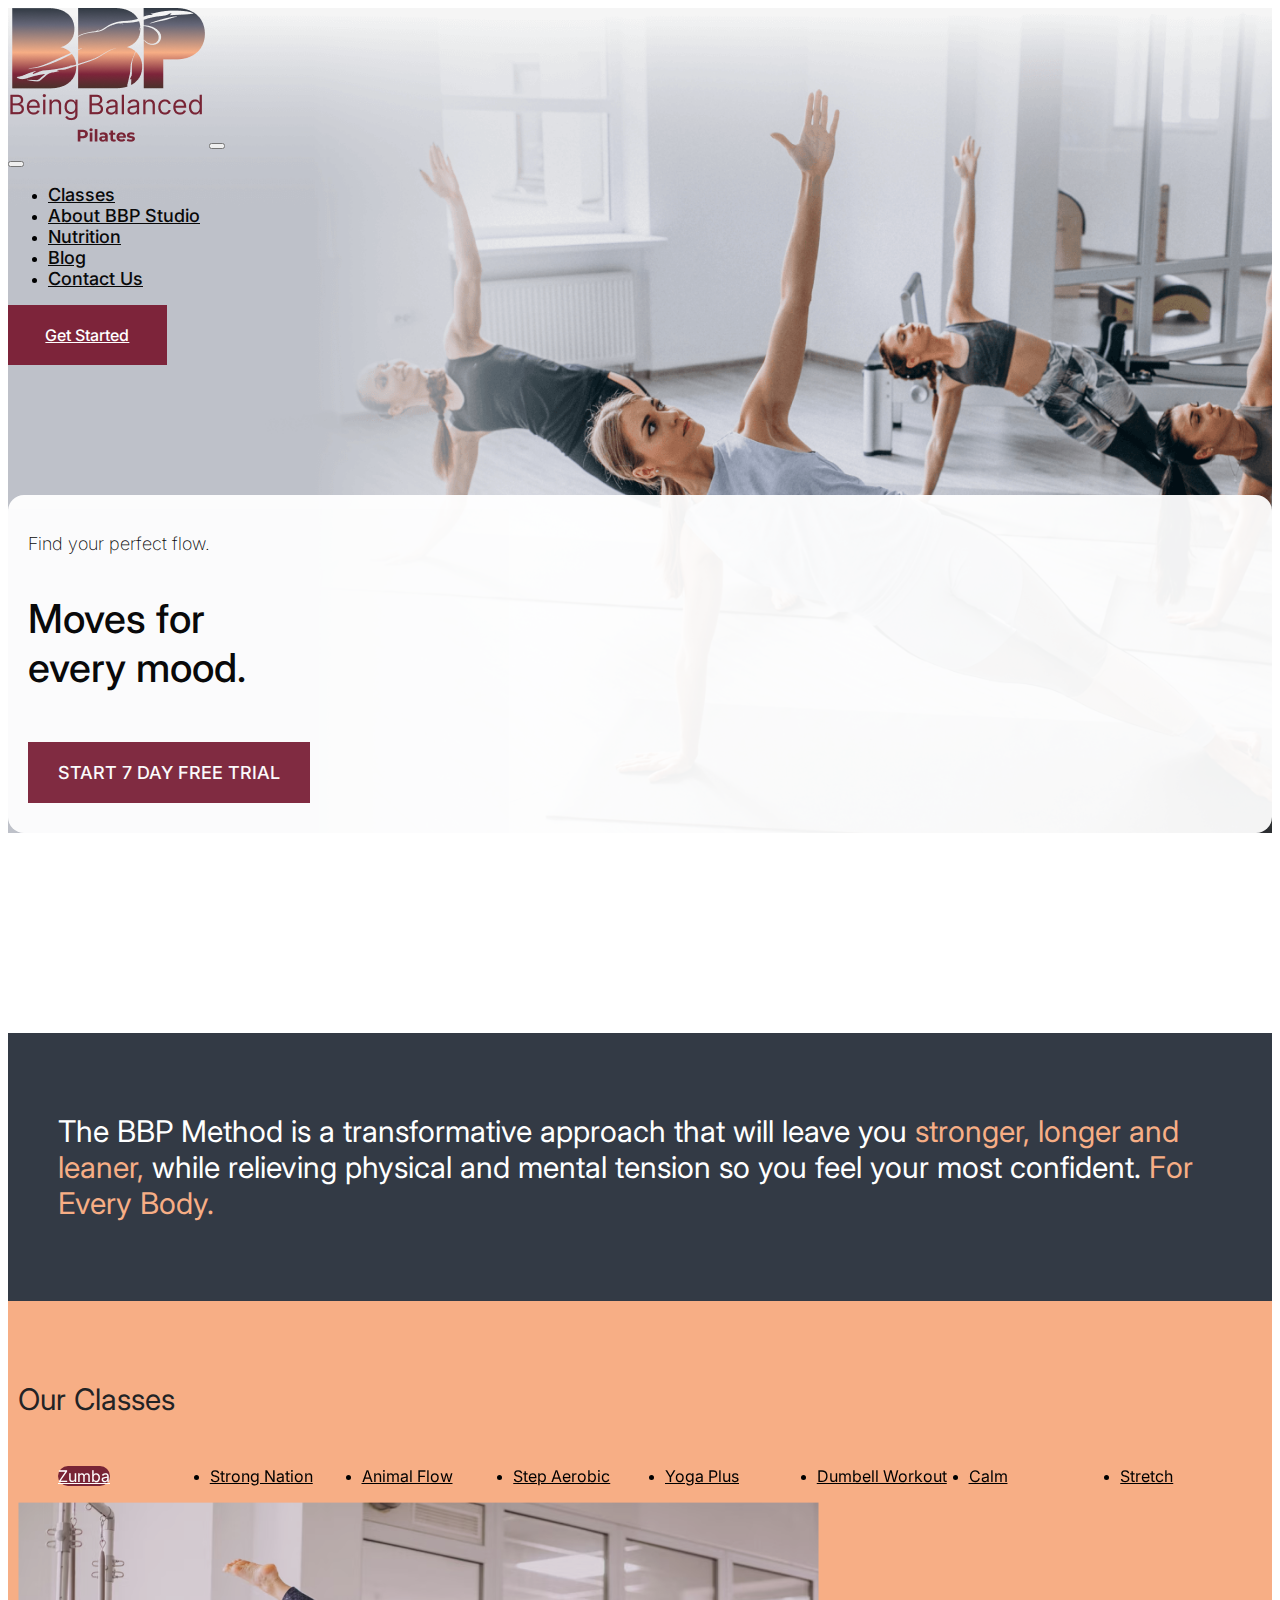
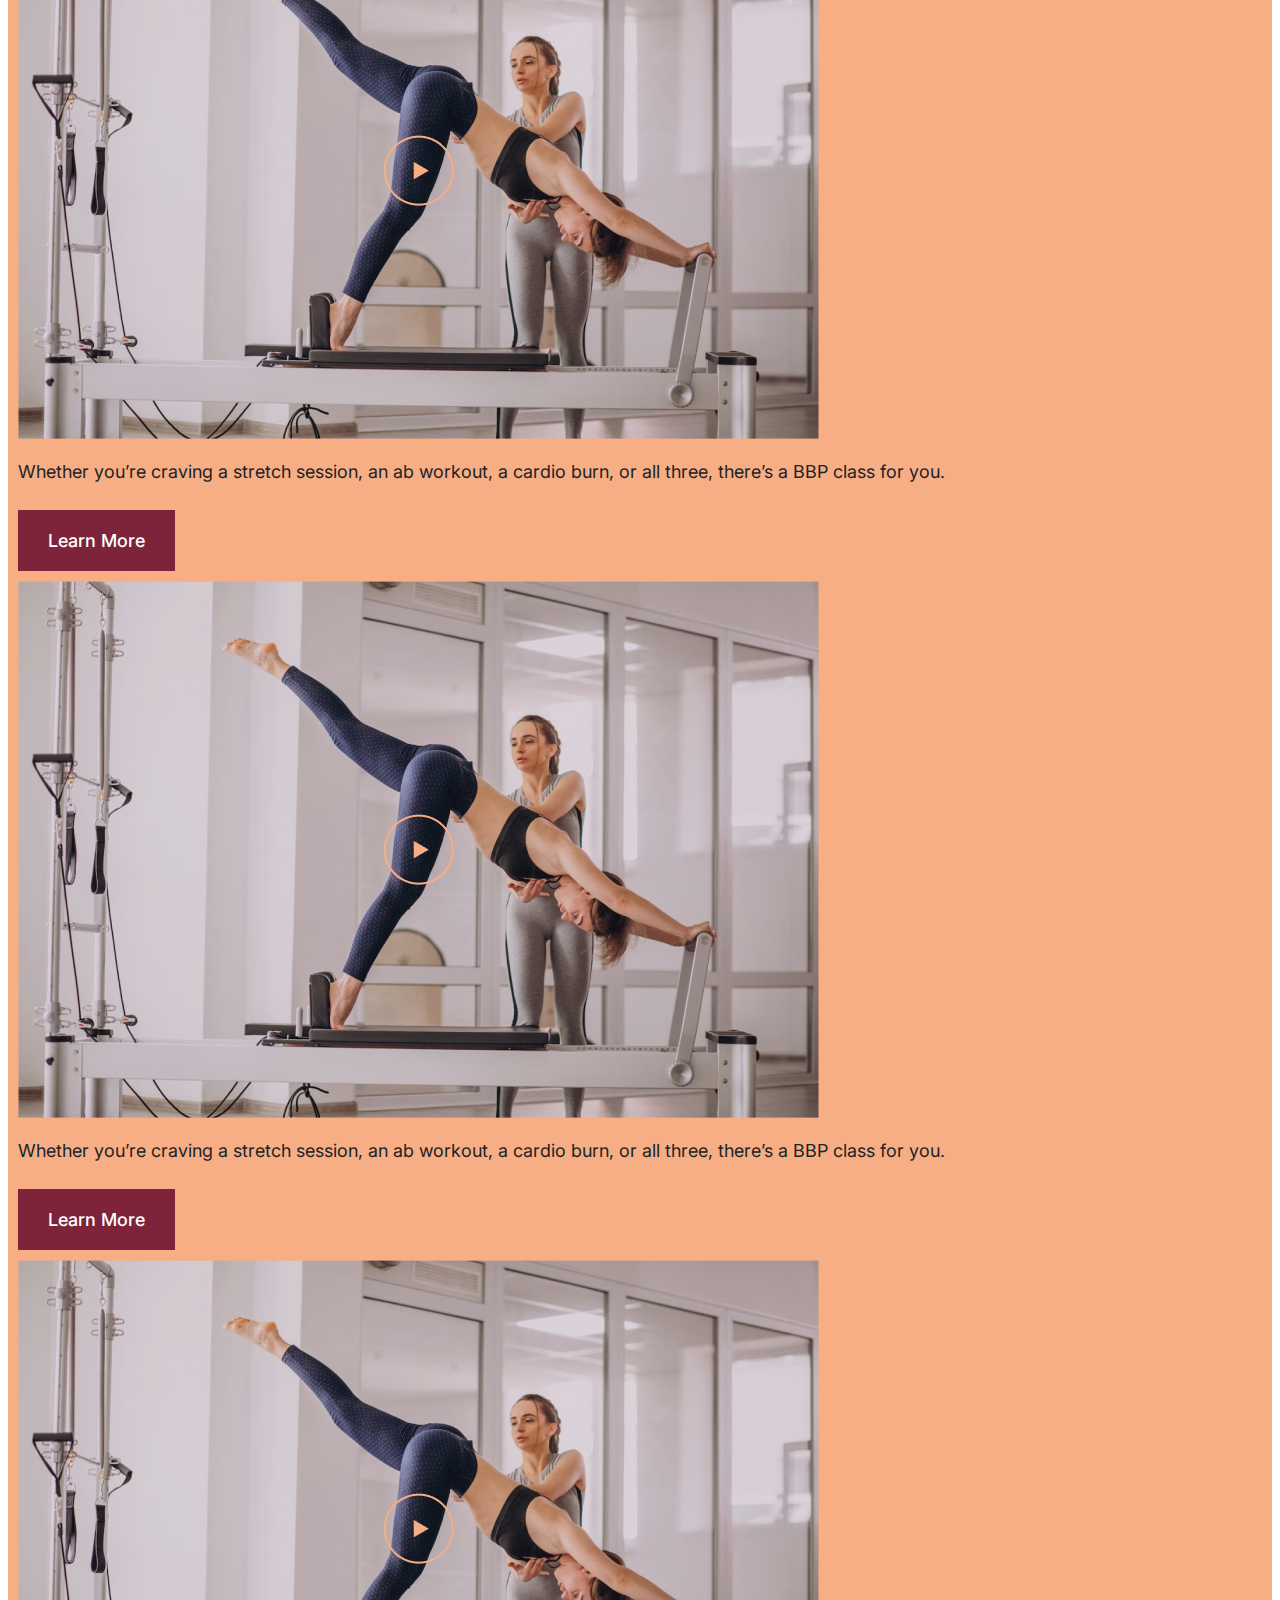
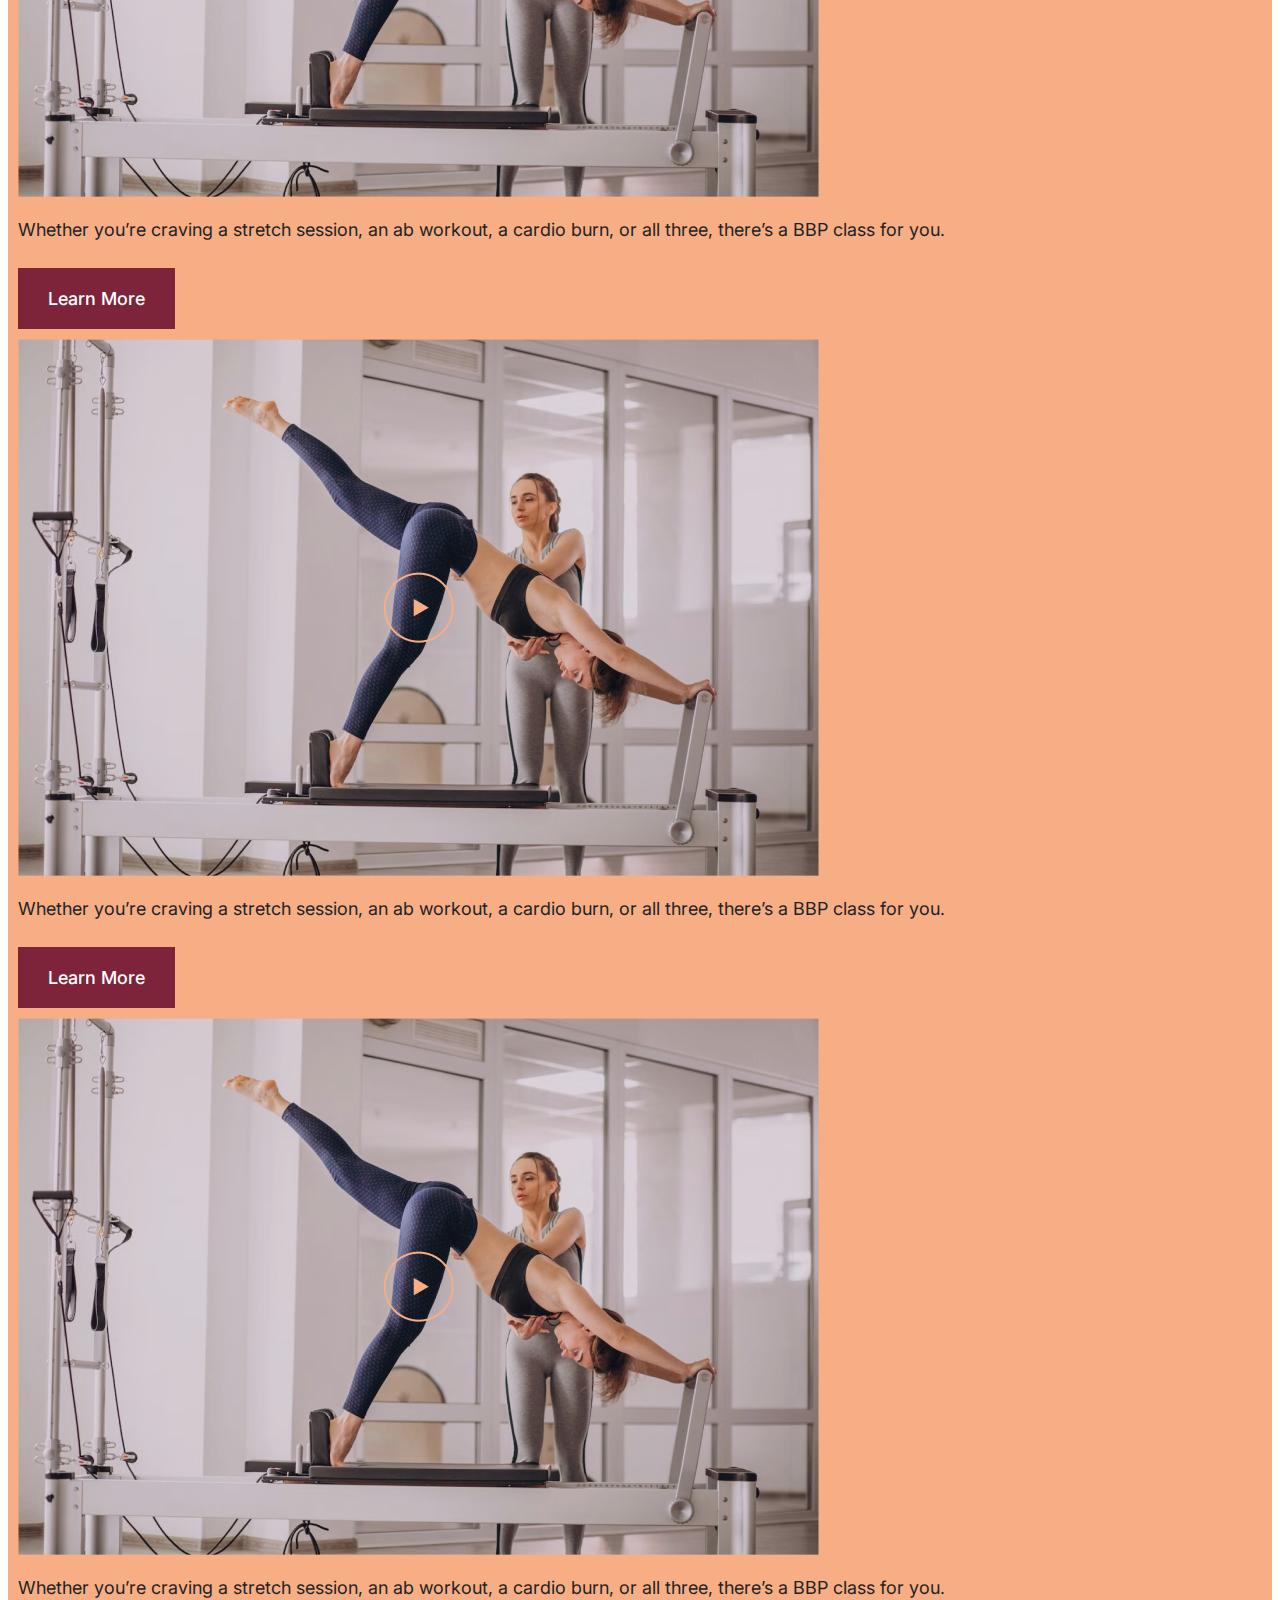
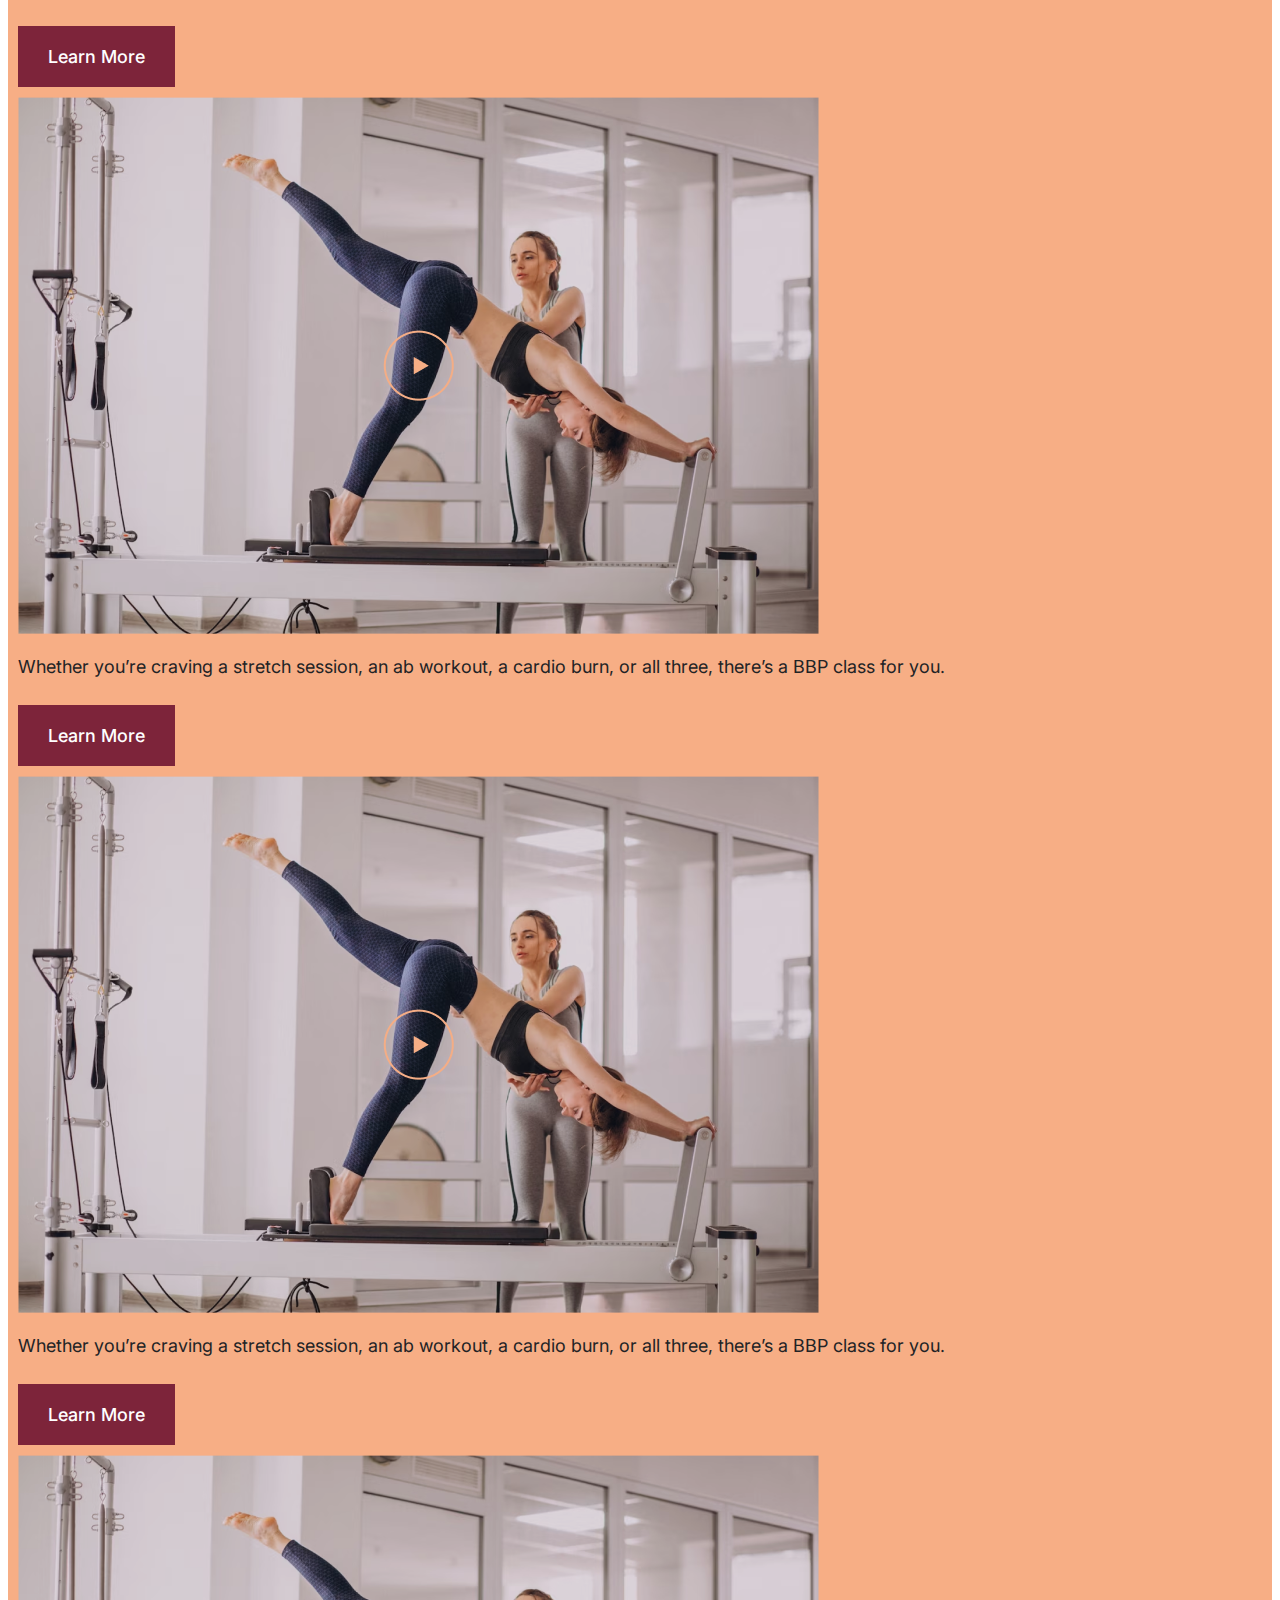
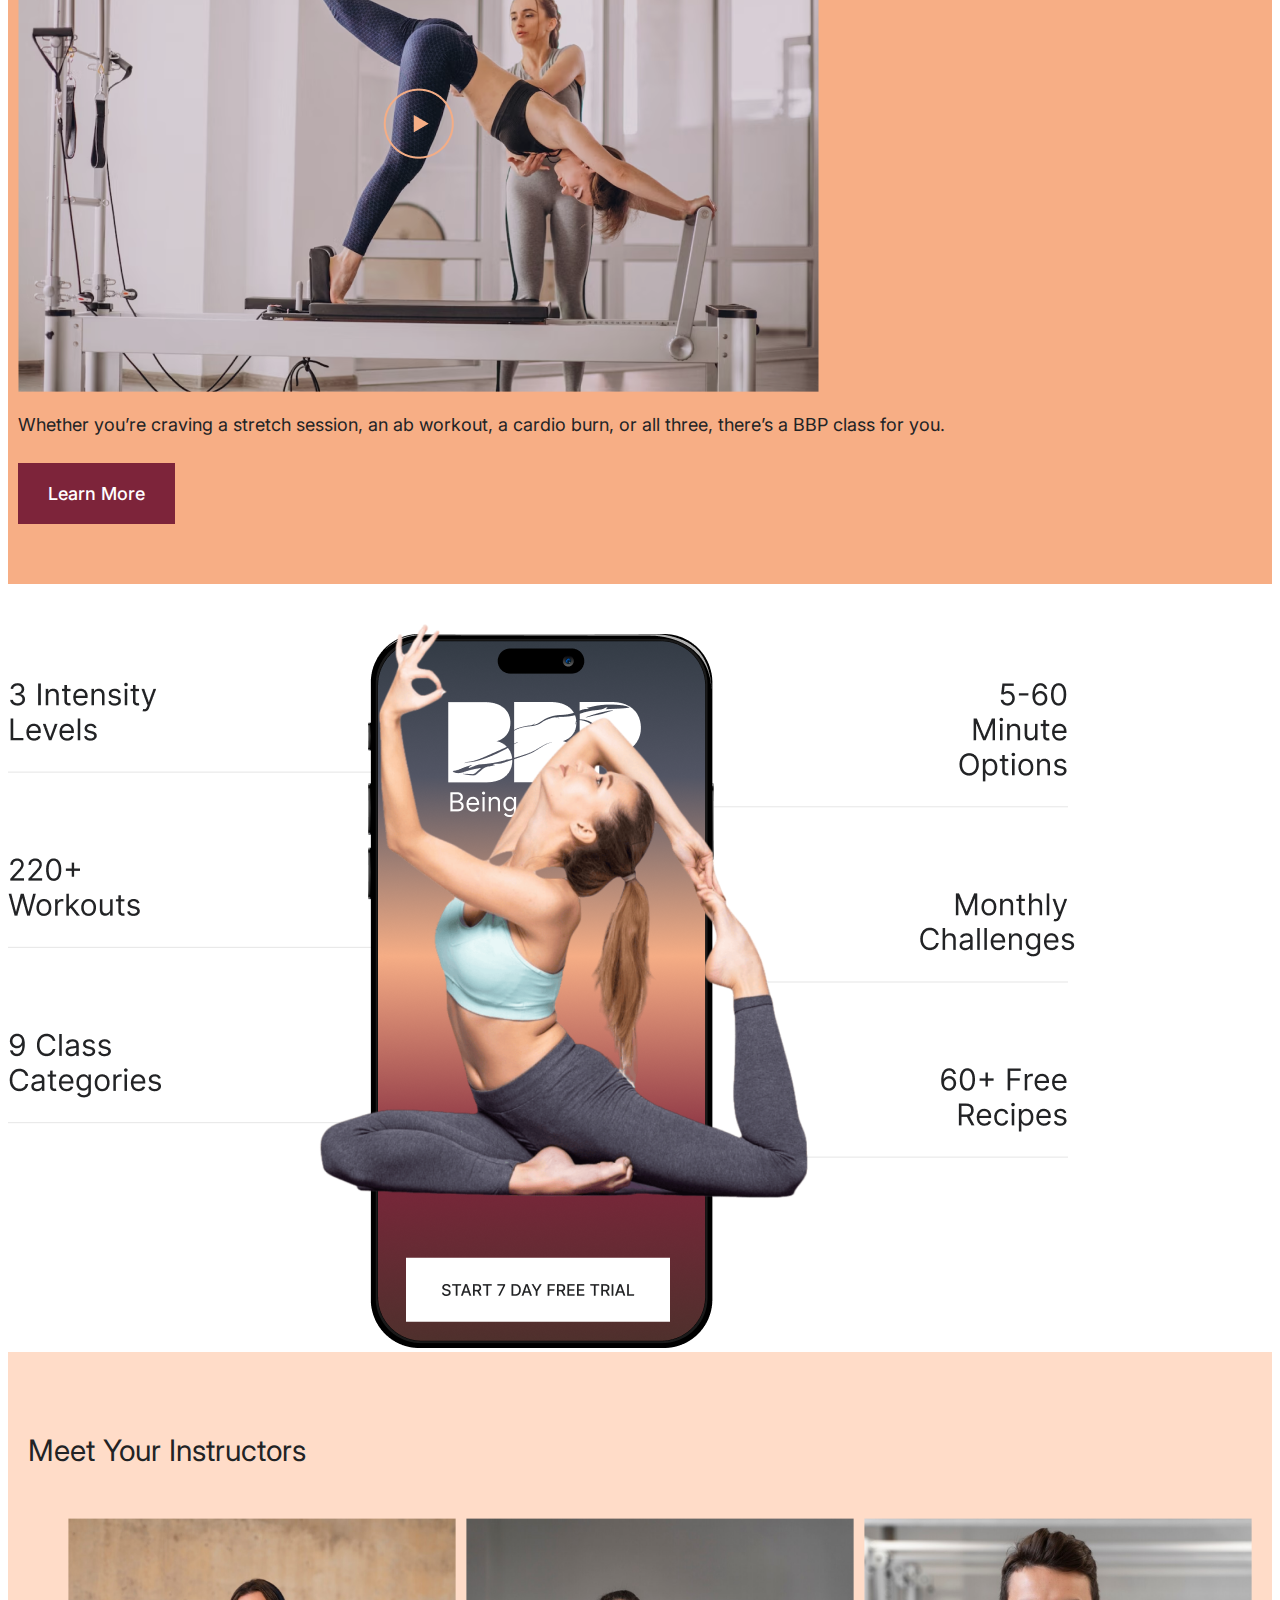
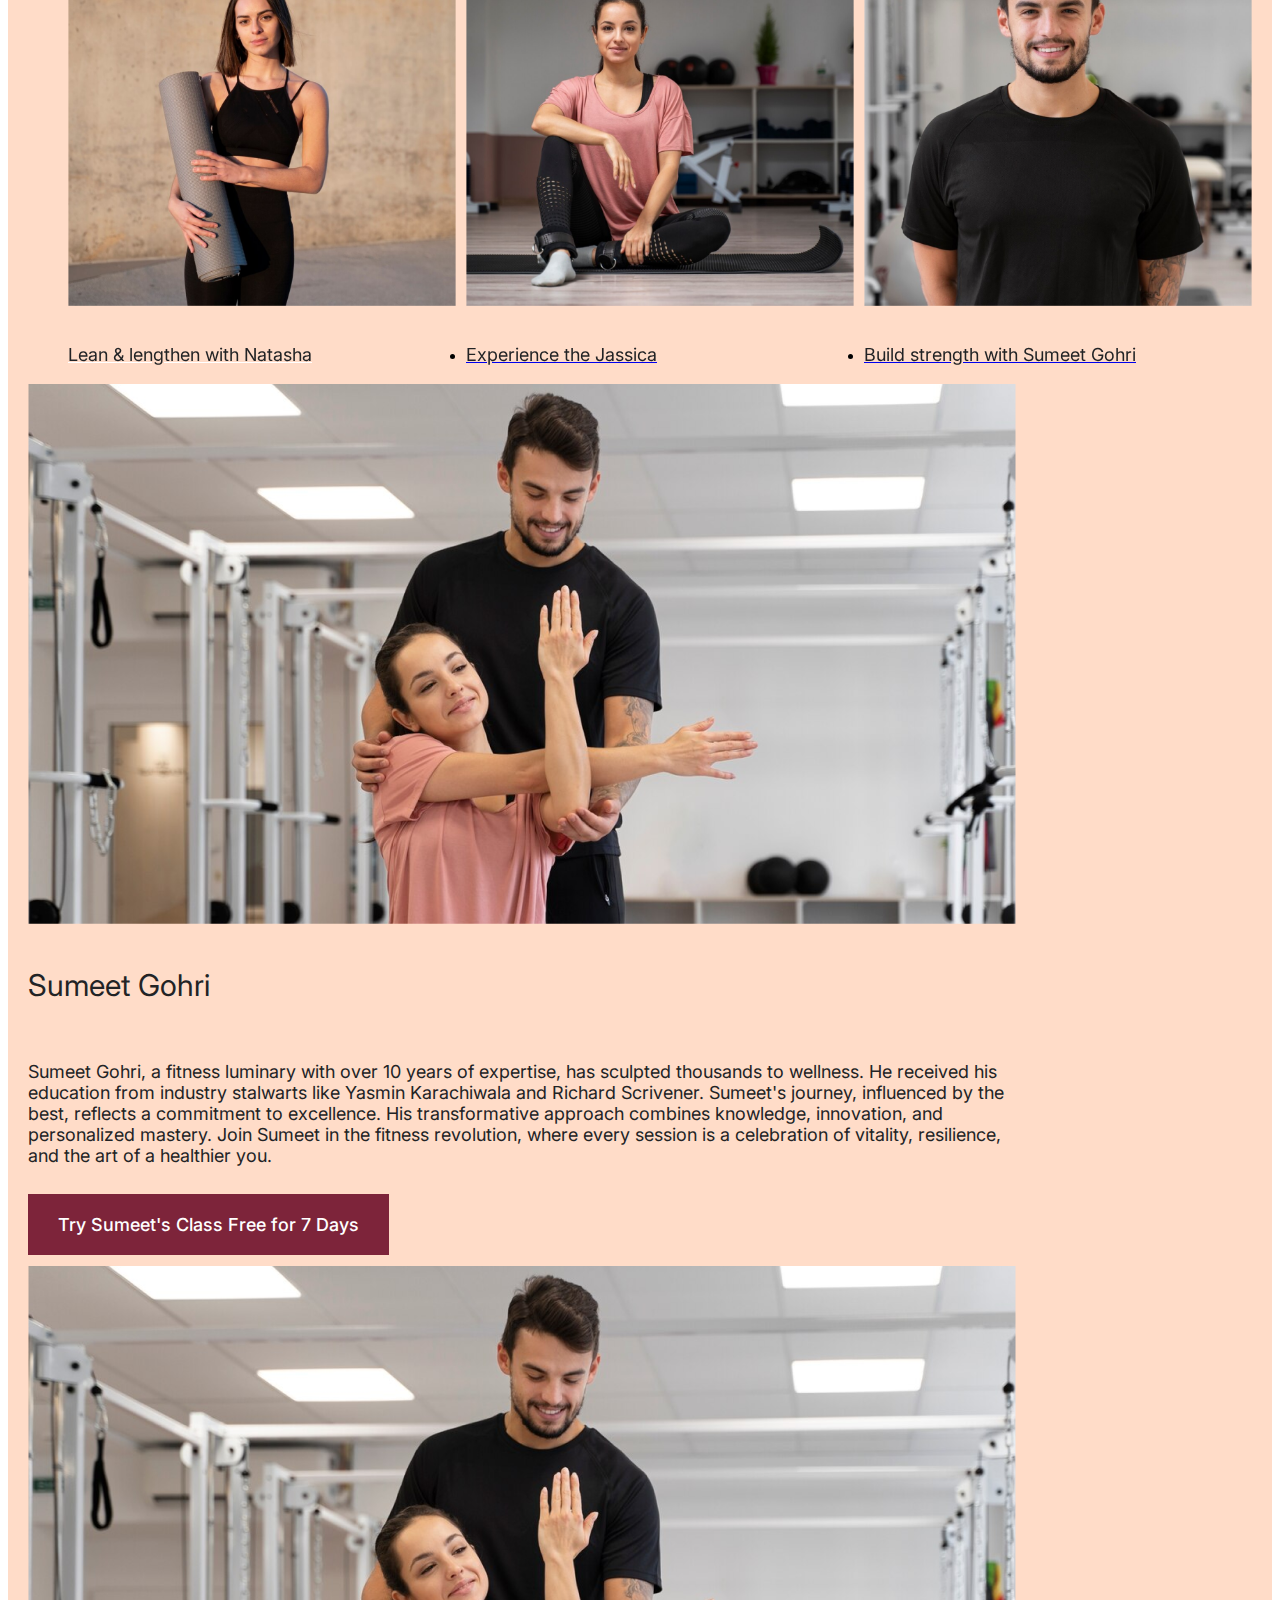
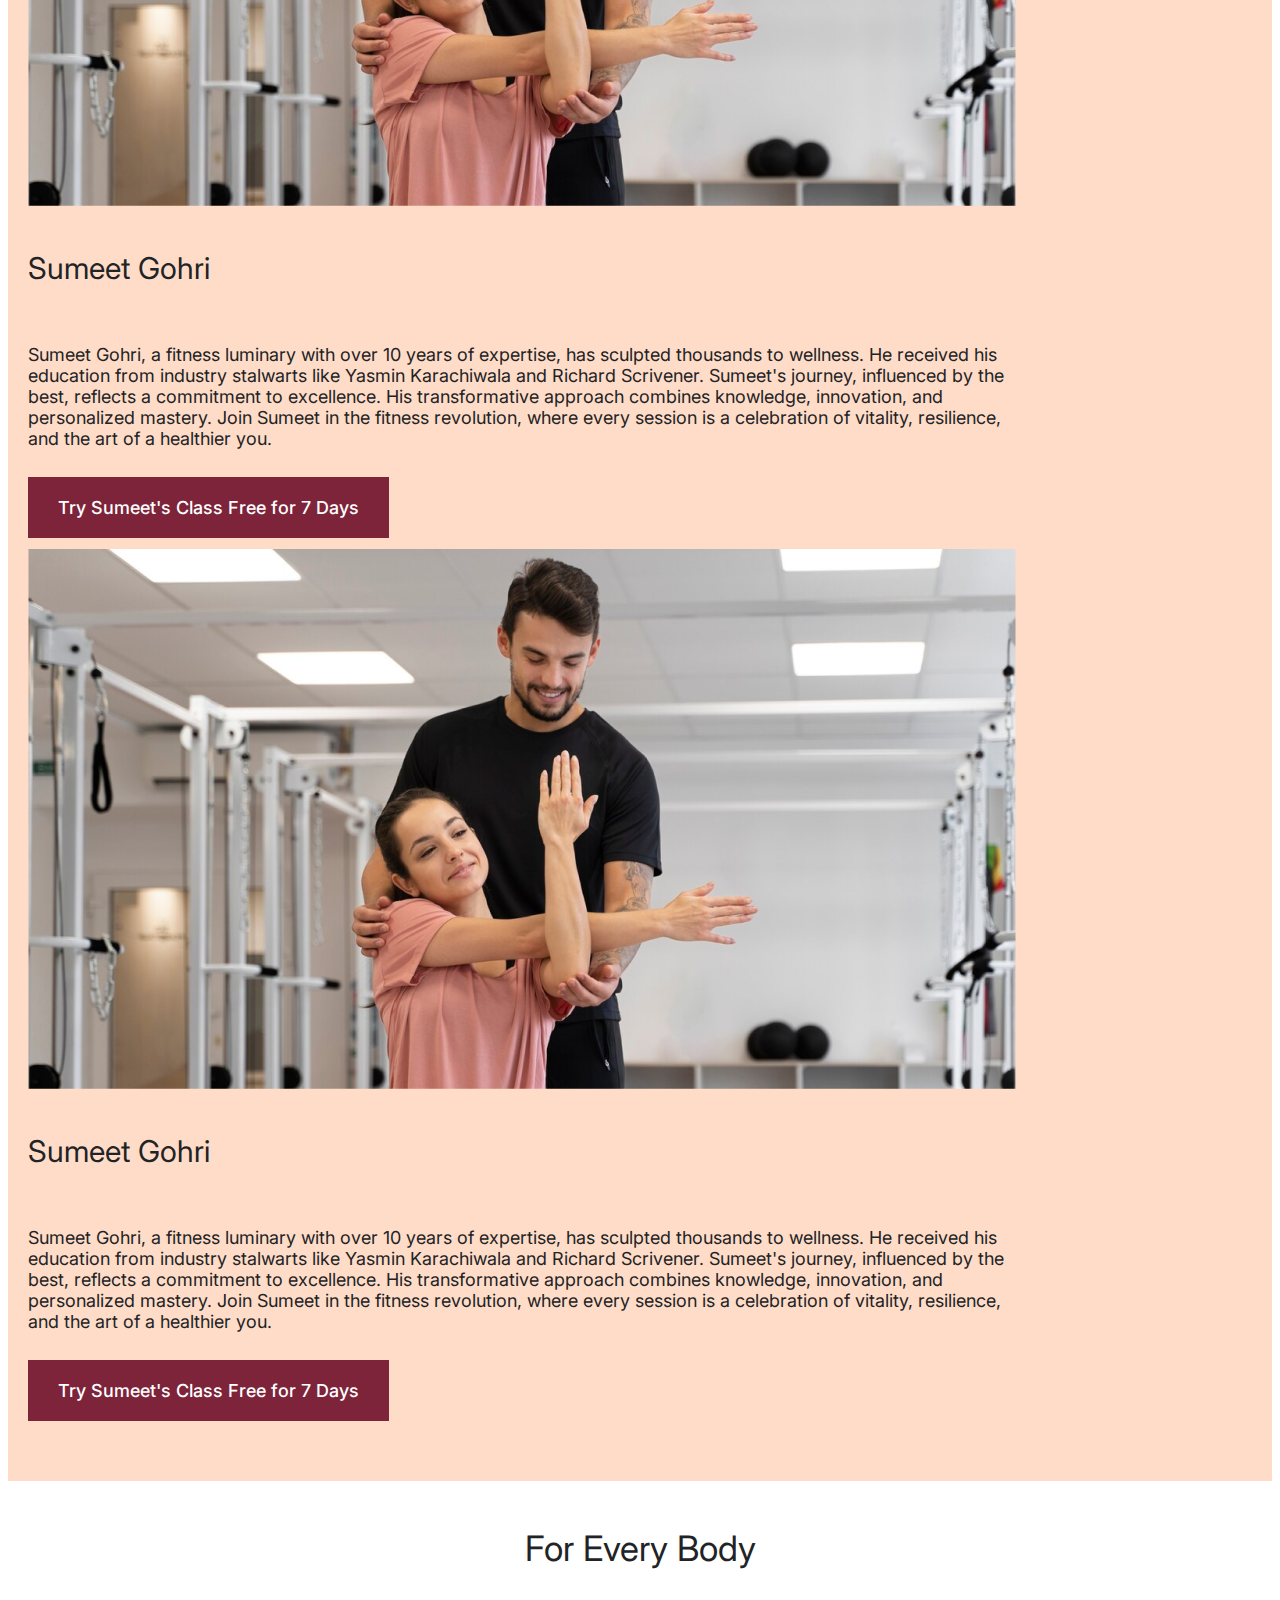
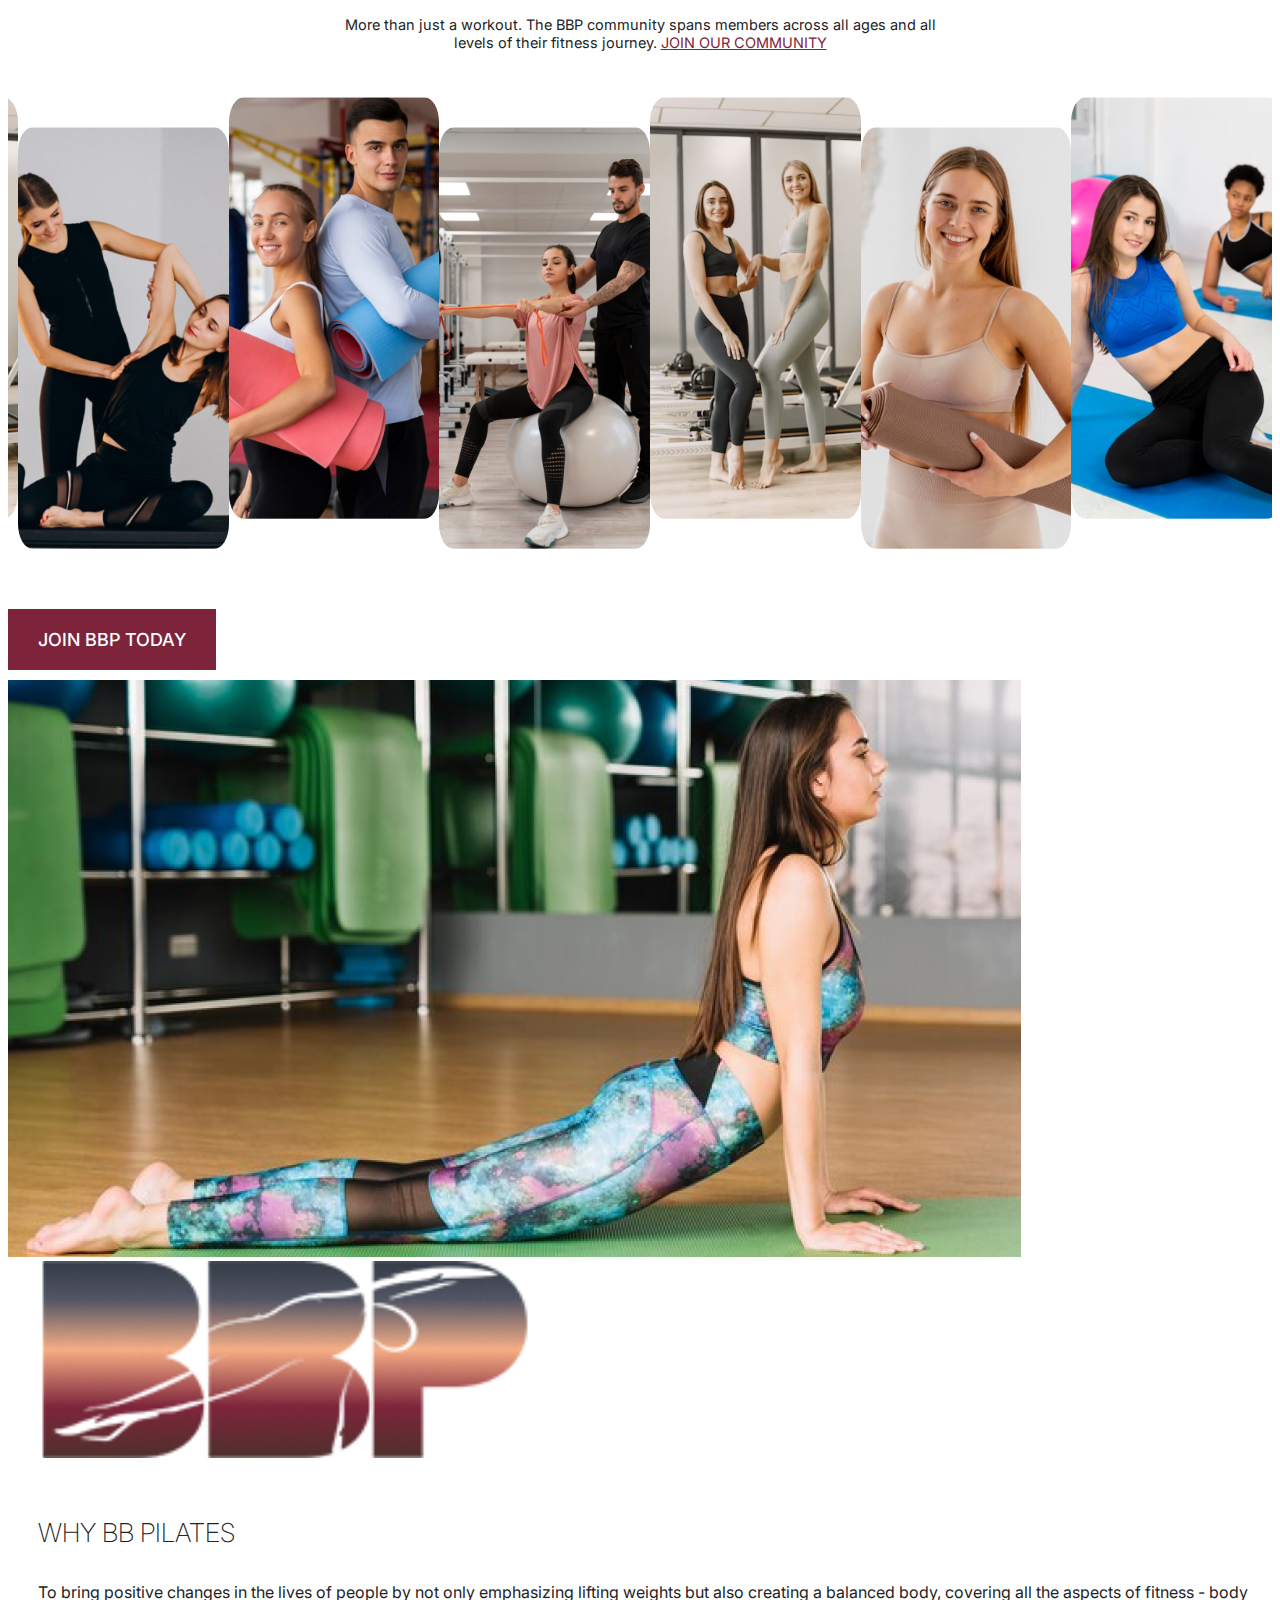
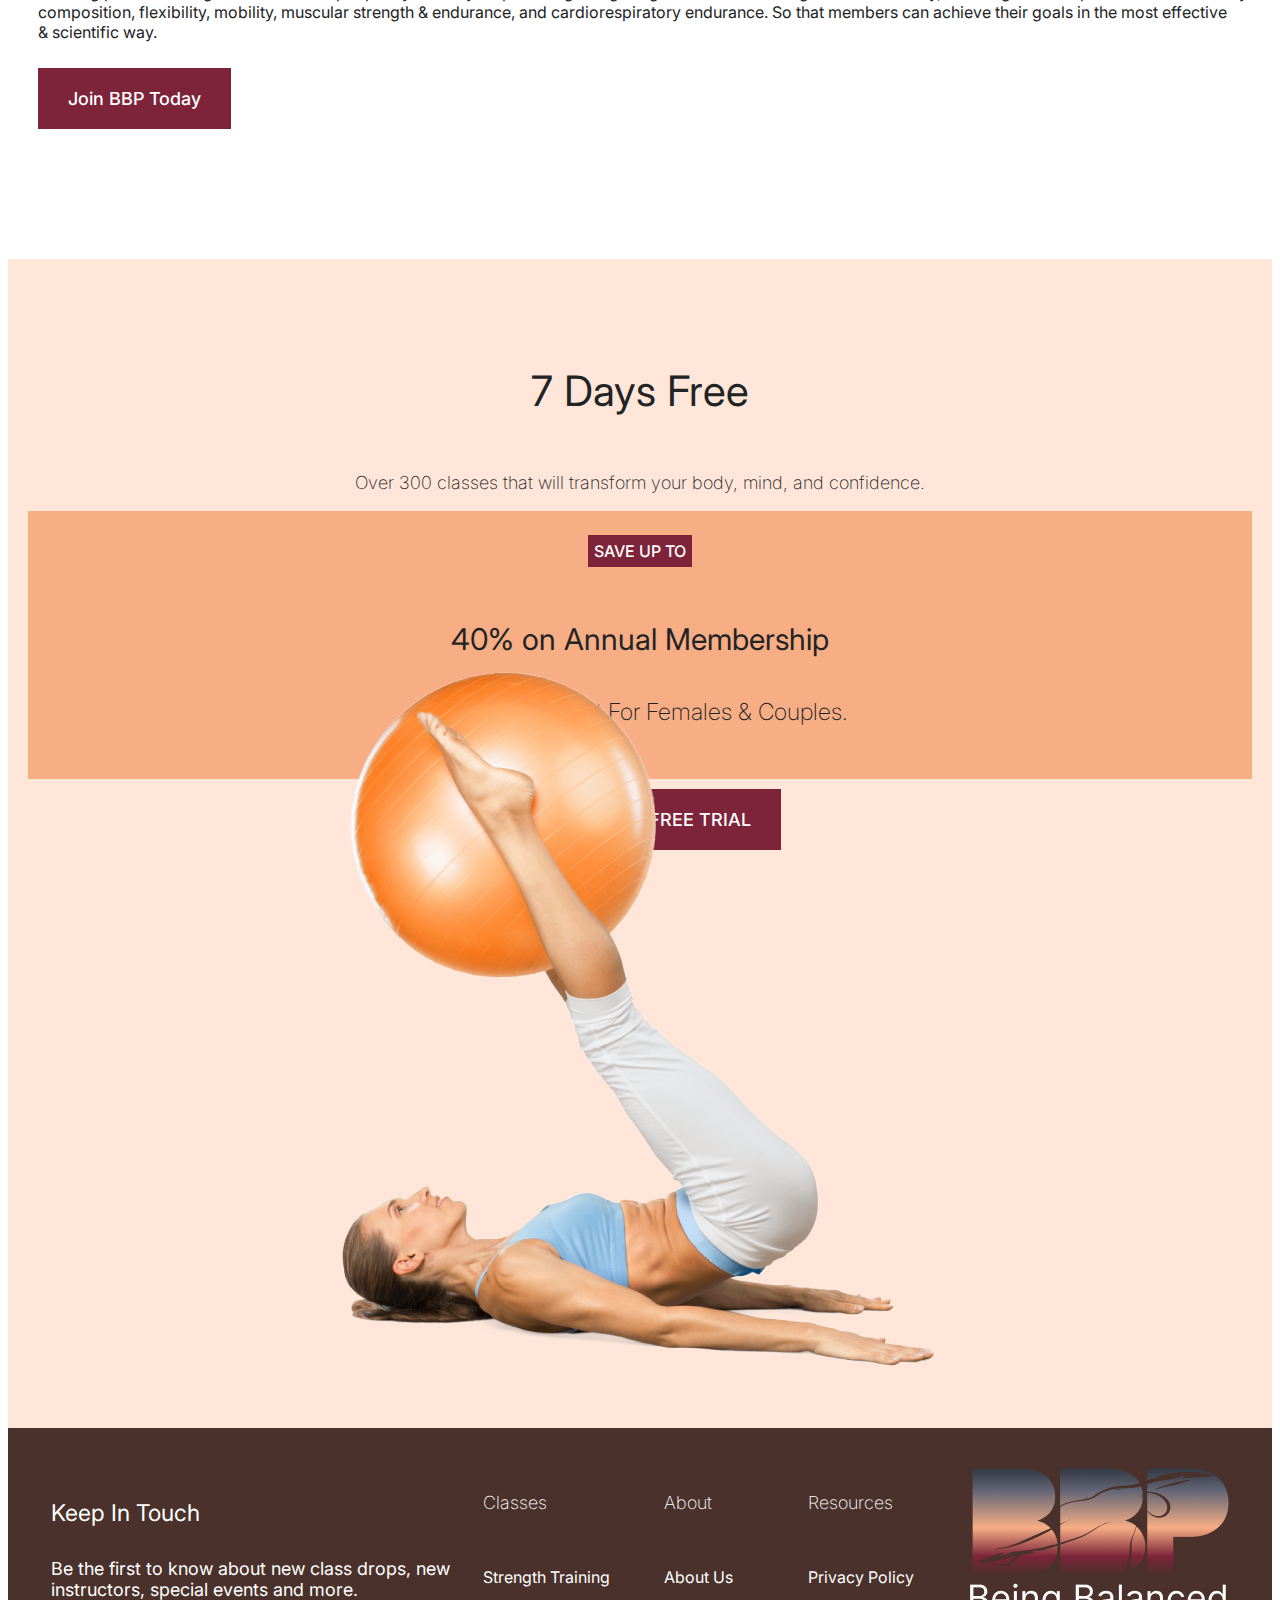
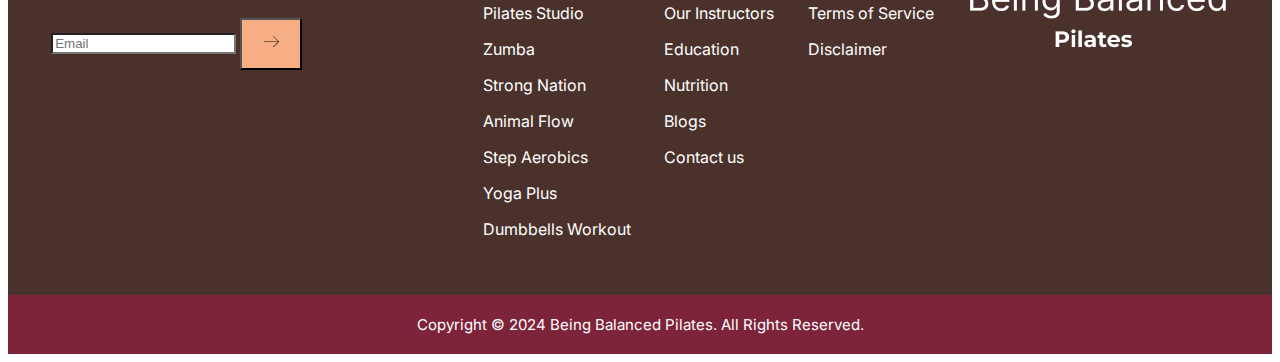
<file: index.html>
<!DOCTYPE html>
<html lang="en">

<head>
    <meta charset="utf-8">
    <meta name="viewport" content="width=device-width, initial-scale=1">
    <title>Being Balanced Pilates</title>
    <link rel="stylesheet" href="https://cdnjs.cloudflare.com/ajax/libs/font-awesome/6.1.1/css/all.min.css"
        integrity="sha512-KfkfwYDsLkIlwQp6LFnl8zNdLGxu9YAA1QvwINks4PhcElQSvqcyVLLD9aMhXd13uQjoXtEKNosOWaZqXgel0g=="
        crossorigin="anonymous" referrerpolicy="no-referrer" />
    <link href="https://cdn.jsdelivr.net/npm/bootstrap@5.3.1/dist/css/bootstrap.min.css" rel="stylesheet"
        integrity="sha384-4bw+/aepP/YC94hEpVNVgiZdgIC5+VKNBQNGCHeKRQN+PtmoHDEXuppvnDJzQIu9" crossorigin="anonymous">
    <link rel="stylesheet" href="https://cdn.jsdelivr.net/npm/bootstrap-icons@1.10.5/font/bootstrap-icons.css">
    <link rel="preconnect" href="https://fonts.gstatic.com" crossorigin>
    <link rel="preconnect" href="https://fonts.gstatic.com" crossorigin>
    <link href="https://fonts.googleapis.com/css2?family=Manrope:wght@400;500;600;700&display=swap" rel="stylesheet">
    <link rel="preconnect" href="https://fonts.gstatic.com" crossorigin>
    <link href="https://fonts.googleapis.com/css2?family=Poppins:wght@400;500;600;700&display=swap" rel="stylesheet">
    <link rel="preconnect" href="https://fonts.gstatic.com" crossorigin>
    <link rel="preconnect" href="https://fonts.googleapis.com">
    <!-- owl carousel 2 effects animation- -->
    <link href="https://cdnjs.cloudflare.com/ajax/libs/animate.css/3.5.2/animate.css" rel="stylesheet" />

    <!-- popping-font -->
    <link rel="preconnect" href="https://fonts.googleapis.com">
    <link rel="preconnect" href="https://fonts.gstatic.com" crossorigin>
    <link
        href="https://fonts.googleapis.com/css2?family=Inter:wght@100;200;300;400;500;600;700;800;900&family=Open+Sans:ital,wght@0,300;0,400;0,500;0,600;0,700;0,800;1,300;1,400;1,500;1,600;1,700;1,800&family=Poppins:ital,wght@0,100;0,200;0,300;0,400;0,500;0,600;0,700;0,800;0,900;1,100;1,200;1,300;1,400;1,500;1,600;1,700;1,800;1,900&family=Raleway:ital,wght@0,100;0,200;0,300;0,400;0,500;0,600;0,700;0,800;0,900;1,100;1,200;1,300;1,400;1,500;1,600;1,700;1,800;1,900&family=Roboto:ital,wght@0,100;0,300;0,400;0,500;0,700;0,900;1,100;1,300;1,400;1,500;1,700;1,900&family=Syne:wght@400;500;600;700;800&family=Work+Sans:ital,wght@0,100;0,200;0,300;0,400;0,500;0,600;0,700;0,800;0,900;1,100;1,200;1,300;1,400;1,500;1,600;1,700;1,800;1,900&display=swap"
        rel="stylesheet">

    <!-- Inter -->
    <link rel="preconnect" href="https://fonts.googleapis.com">
    <link rel="preconnect" href="https://fonts.gstatic.com" crossorigin>
    <link
        href="https://fonts.googleapis.com/css2?family=Inter:wght@100;200;300;400;500;600;700;800;900&family=Khand:wght@300;400;500;600;700&family=Montserrat+Alternates:ital,wght@0,100;0,200;0,300;0,400;0,500;0,600;0,700;0,800;0,900;1,100;1,200;1,300;1,400;1,500;1,600;1,700;1,800;1,900&family=Oswald:wght@200;300;400;500;600;700&family=Poppins:ital,wght@0,100;0,200;0,300;0,400;0,500;0,600;0,700;0,800;0,900;1,100;1,200;1,300;1,400;1,500;1,600;1,700;1,800;1,900&family=Qwitcher+Grypen:wght@400;700&family=Roboto:ital,wght@0,100;0,300;0,400;0,500;0,700;0,900;1,100;1,300;1,400;1,500;1,700;1,900&display=swap"
        rel="stylesheet">
    <!-- Roboto -->
    <link rel="preconnect" href="https://fonts.googleapis.com">
    <link rel="preconnect" href="https://fonts.gstatic.com" crossorigin>
    <link
        href="https://fonts.googleapis.com/css2?family=Cormorant:ital,wght@0,300;0,400;0,500;0,600;0,700;1,300;1,400;1,500;1,600;1,700&family=Cousine:ital,wght@0,400;0,700;1,400&family=EB+Garamond:ital,wght@0,400;0,500;0,600;0,700;0,800;1,400;1,500;1,600;1,700;1,800&family=Inter:wght@100;200;300;400;500;600;700;800;900&family=Josefin+Sans:ital,wght@0,100;0,200;0,300;0,400;0,500;0,600;0,700;1,100;1,200;1,300;1,400;1,500;1,600;1,700&family=Lobster&family=Montserrat:ital,wght@0,100;0,200;0,300;0,400;0,500;0,600;0,700;0,800;0,900;1,100;1,200;1,300;1,400;1,500;1,600;1,700;1,800;1,900&family=Nunito:ital,wght@0,200;0,300;0,400;0,500;0,600;0,700;0,800;0,900;0,1000;1,200;1,300;1,400;1,500;1,600;1,700;1,800;1,900;1,1000&family=Playball&family=Playfair+Display:ital,wght@0,400;0,500;0,600;0,700;0,800;0,900;1,400;1,500;1,600;1,700;1,800;1,900&family=Poppins:ital,wght@0,100;0,200;0,300;0,400;0,500;0,600;0,700;0,800;0,900;1,100;1,200;1,300;1,400;1,500;1,600;1,700;1,800;1,900&family=Roboto:ital,wght@0,100;0,300;0,400;0,500;0,700;0,900;1,100;1,300;1,400;1,500;1,700;1,900&display=swap"
        rel="stylesheet">
    <!-- syne -->
    <link rel="preconnect" href="https://fonts.googleapis.com">
    <link rel="preconnect" href="https://fonts.gstatic.com" crossorigin>
    <link
        href="https://fonts.googleapis.com/css2?family=Inter:wght@100;200;300;400;500;600;700;800;900&family=Open+Sans:ital,wght@0,300;0,400;0,500;0,600;0,700;0,800;1,300;1,400;1,500;1,600;1,700;1,800&family=Poppins:ital,wght@0,100;0,200;0,300;0,400;0,500;0,600;0,700;0,800;0,900;1,100;1,200;1,300;1,400;1,500;1,600;1,700;1,800;1,900&family=Raleway:ital,wght@0,100;0,200;0,300;0,400;0,500;0,600;0,700;0,800;0,900;1,100;1,200;1,300;1,400;1,500;1,600;1,700;1,800;1,900&family=Roboto:ital,wght@0,100;0,300;0,400;0,500;0,700;0,900;1,100;1,300;1,400;1,500;1,700;1,900&family=Syne:wght@400;500;600;700;800&family=Work+Sans:ital,wght@0,100;0,200;0,300;0,400;0,500;0,600;0,700;0,800;0,900;1,100;1,200;1,300;1,400;1,500;1,600;1,700;1,800;1,900&display=swap"
        rel="stylesheet">
    <link rel="icon" href="images/side-logo.png">
    <link rel="stylesheet" type="text/css" href="css/owl.carousel.min.css">
    <link rel="stylesheet" href="css/style.css">
    <link rel="stylesheet" href="css/responsive.css">
</head>

<body>

    <!-- header -->
    <div class="container-fluid hero-bg">
        <div include-html="header.html" id="header-file"></div>

        <!-- hero -->
        <div class="container-fluid">
            <div class="row m-0">
                <div class="col-lg-3">
                    <div class="movesec">
                        <p>Find your perfect flow.</p>
                        <h3>Moves for<br>
                            every mood.</h3>
                        <div class="secbtnhero">
                            <a href="">
                                START 7 DAY FREE TRIAL
                            </a>
                        </div>
                    </div>
                </div>
                <div class="col-lg-9"></div>
            </div>
        </div>
    </div>

    <!-- bbp -->

    <div class="container-fluid bbp-bgsec">
        <div class="row m-0">
            <div class="col-lg-8">
                <p>The BBP Method is a transformative approach that will leave
                    you <span> stronger, longer and leaner, </span>while relieving physical and
                    mental tension so you feel your most confident. <span> For Every Body.</span></p>
            </div>
            <div class="col-lg-4"></div>
        </div>
    </div>

    <!-- Our Classes -->
    <div class="container-fluid secOurClasses">
        <div class="container">
            <h3 class="secOurClassestext">Our Classes</h3>
            <!-- tabs -->
            <ul class="nav nav-tabs mb-3" id="ex1" role="tablist">
                <div class="owl-carousel owl-theme ourclass">
                    <div class="item">
                        <li class="nav-item" role="presentation">
                            <a class="nav-link tabsec active" id="ex1-tab-1" data-bs-toggle="tab" href="#ex1-tabs-1"
                                role="tab" aria-controls="ex1-tabs-1" aria-selected="true">Zumba</a>
                        </li>
                    </div>
                    <div class="item">
                        <li class="nav-item" role="presentation">
                            <a class="nav-link tabsec" id="ex1-tab-2" data-bs-toggle="tab" href="#ex1-tabs-2" role="tab"
                                aria-controls="ex1-tabs-2" aria-selected="false">Strong Nation</a>
                        </li>
                    </div>
                    <div class="item">
                        <li class="nav-item" role="presentation">
                            <a class="nav-link tabsec" id="ex1-tab-3" data-bs-toggle="tab" href="#ex1-tabs-3" role="tab"
                                aria-controls="ex1-tabs-3" aria-selected="false">Animal Flow</a>
                        </li>
                    </div>
                    <div class="item">
                        <li class="nav-item" role="presentation">
                            <a class="nav-link tabsec" id="ex1-tab-4" data-bs-toggle="tab" href="#ex1-tabs-4" role="tab"
                                aria-controls="ex1-tabs-4" aria-selected="false">Step Aerobic</a>
                        </li>
                    </div>
                    <div class="item">
                        <li class="nav-item" role="presentation">
                            <a class="nav-link tabsec" id="ex1-tab-5" data-bs-toggle="tab" href="#ex1-tabs-5" role="tab"
                                aria-controls="ex1-tabs-5" aria-selected="false">Yoga Plus</a>
                        </li>
                    </div>
                    <div class="item">

                        <li class="nav-item" role="presentation">
                            <a class="nav-link tabsec" id="ex1-tab-6" data-bs-toggle="tab" href="#ex1-tabs-6" role="tab"
                                aria-controls="ex1-tabs-6" aria-selected="false">Dumbell Workout</a>
                        </li>
                    </div>
                    <div class="item">
                        <li class="nav-item" role="presentation">
                            <a class="nav-link tabsec" id="ex1-tab-7" data-bs-toggle="tab" href="#ex1-tabs-7" role="tab"
                                aria-controls="ex1-tabs-3" aria-selected="false">Calm</a>
                        </li>
                    </div>
                    <div class="item">

                        <li class="nav-item" role="presentation">
                            <a class="nav-link tabsec" id="ex1-tab-8" data-bs-toggle="tab" href="#ex1-tabs-8" role="tab"
                                aria-controls="ex1-tabs-3" aria-selected="false">Stretch</a>
                        </li>
                    </div>

                </div>

            </ul>
            <div class="tab-content" id="ex1-content">
                <div class="tab-pane fade show active" id="ex1-tabs-1" role="tabpanel" aria-labelledby="ex1-tab-1">
                    <div class="row m-0 py-5">
                        <div class="col-lg-6">
                            <img class="img-fluid" src="images/Our Classesbgg.png" alt="">
                        </div>
                        <div class="col-lg-6 tabimagestext">
                            <p>Whether you’re craving a stretch session, an ab
                                workout, a cardio burn, or all three, there’s a BBP
                                class for you.</p>
                            <div class="secbtnhero2">
                                <a href="#">
                                    Learn More
                                </a>
                            </div>

                        </div>
                    </div>
                </div>
                <div class="tab-pane fade" id="ex1-tabs-2" role="tabpanel" aria-labelledby="ex1-tab-2">
                    <div class="row m-0 py-5">
                        <div class="col-lg-6">
                            <img class="img-fluid" src="images/Our Classesbgg.png" alt="">
                        </div>
                        <div class="col-lg-6 tabimagestext">
                            <p>Whether you’re craving a stretch session, an ab
                                workout, a cardio burn, or all three, there’s a BBP
                                class for you.</p>
                            <div class="secbtnhero2">
                                <a href="#">
                                    Learn More
                                </a>
                            </div>

                        </div>
                    </div>
                </div>
                <div class="tab-pane fade" id="ex1-tabs-3" role="tabpanel" aria-labelledby="ex1-tab-3">
                    <div class="row m-0 py-5">
                        <div class="col-lg-6">
                            <img class="img-fluid" src="images/Our Classesbgg.png" alt="">
                        </div>
                        <div class="col-lg-6 tabimagestext">
                            <p>Whether you’re craving a stretch session, an ab
                                workout, a cardio burn, or all three, there’s a BBP
                                class for you.</p>
                            <div class="secbtnhero2">
                                <a href="#">
                                    Learn More
                                </a>
                            </div>

                        </div>
                    </div>
                </div>
                <div class="tab-pane fade" id="ex1-tabs-4" role="tabpanel" aria-labelledby="ex1-tab-4">
                    <div class="row m-0 py-5">
                        <div class="col-lg-6">
                            <img class="img-fluid" src="images/Our Classesbgg.png" alt="">
                        </div>
                        <div class="col-lg-6 tabimagestext">
                            <p>Whether you’re craving a stretch session, an ab
                                workout, a cardio burn, or all three, there’s a BBP
                                class for you.</p>
                            <div class="secbtnhero2">
                                <a href="#">
                                    Learn More
                                </a>
                            </div>

                        </div>
                    </div>
                </div>
                <div class="tab-pane fade" id="ex1-tabs-5" role="tabpanel" aria-labelledby="ex1-tab-5">
                    <div class="row m-0 py-5">
                        <div class="col-lg-6">
                            <img class="img-fluid" src="images/Our Classesbgg.png" alt="">
                        </div>
                        <div class="col-lg-6 tabimagestext">
                            <p>Whether you’re craving a stretch session, an ab
                                workout, a cardio burn, or all three, there’s a BBP
                                class for you.</p>
                            <div class="secbtnhero2">
                                <a href="#">
                                    Learn More
                                </a>
                            </div>

                        </div>
                    </div>
                </div>
                <div class="tab-pane fade" id="ex1-tabs-6" role="tabpanel" aria-labelledby="ex1-tab-6">
                    <div class="row m-0 py-5">
                        <div class="col-lg-6">
                            <img class="img-fluid" src="images/Our Classesbgg.png" alt="">
                        </div>
                        <div class="col-lg-6 tabimagestext">
                            <p>Whether you’re craving a stretch session, an ab
                                workout, a cardio burn, or all three, there’s a BBP
                                class for you.</p>
                            <div class="secbtnhero2">
                                <a href="#">
                                    Learn More
                                </a>
                            </div>

                        </div>
                    </div>
                </div>
                <div class="tab-pane fade" id="ex1-tabs-7" role="tabpanel" aria-labelledby="ex1-tab-7">
                    <div class="row m-0 py-5">
                        <div class="col-lg-6">
                            <img class="img-fluid" src="images/Our Classesbgg.png" alt="">
                        </div>
                        <div class="col-lg-6 tabimagestext">
                            <p>Whether you’re craving a stretch session, an ab
                                workout, a cardio burn, or all three, there’s a BBP
                                class for you.</p>
                            <div class="secbtnhero2">
                                <a href="#">
                                    Learn More
                                </a>
                            </div>

                        </div>
                    </div>
                </div>
                <div class="tab-pane fade" id="ex1-tabs-8" role="tabpanel" aria-labelledby="ex1-tab-8">
                    <div class="row m-0 py-5">
                        <div class="col-lg-6">
                            <img class="img-fluid" src="images/Our Classesbgg.png" alt="">
                        </div>
                        <div class="col-lg-6 tabimagestext">
                            <p>Whether you’re craving a stretch session, an ab
                                workout, a cardio burn, or all three, there’s a BBP
                                class for you.</p>
                            <div class="secbtnhero2">
                                <a href="#">
                                    Learn More
                                </a>
                            </div>

                        </div>
                    </div>
                </div>
            </div>
        </div>
    </div>

    <!-- mobile -->
    <div class="container py-5 text-center">
        <img class="img-fluid " src="images/mobile-images.png" alt="">
    </div>

    <!-- Meet Your Instructors -->

    <div class="container-fluid meetbg-sec">
        <div class="container">
            <h3 class="secOurClassestext">Meet Your Instructors</h3>
            <!-- tabs -->
            <ul class="nav nav-tabs mb-3" id="meetss" role="tablist">
                <div class="owl-carousel owl-theme meettab">
                    <div class="item">
                        <li class="nav-item" role="presentation">
                            <a class="nav-link meetac  active" id="ex1-tab-1" data-bs-toggle="tab" href="#ex1-tabs2-1"
                                role="tab" aria-controls="ex1-tabs-1" aria-selected="true">
                                <img class="img-fluid" src="images/meet-1.png" alt="">
                                <p class="meettabtext">Lean & lengthen with Natasha</p>
                            </a>
                        </li>
                    </div>
                    <div class="item">
                        <li class="nav-item" role="presentation">
                            <a class="nav-link meetac" id="ex1-tab-2" data-bs-toggle="tab" href="#ex1-tabs2-2"
                                role="tab" aria-controls="ex1-tabs-2" aria-selected="false">
                                <img class="img-fluid" src="images/meet-2.png" alt="">
                                <p class="meettabtext">Experience the Jassica</p>
                            </a>
                        </li>
                    </div>
                    <div class="item">
                        <li class="nav-item" role="presentation">
                            <a class="nav-link meetac" id="ex1-tab-3" data-bs-toggle="tab" href="#ex1-tabs2-3"
                                role="tab" aria-controls="ex1-tabs-3" aria-selected="false">
                                <img class="img-fluid" src="images/meet-3.png" alt="">
                                <p class="meettabtext">Build strength with Sumeet Gohri</p>
                            </a>
                        </li>
                    </div>

                </div>

            </ul>
            <div class="tab-content" id="ex1-content">
                <div class="tab-pane fade show active" id="ex1-tabs2-1" role="tabpanel" aria-labelledby="ex1-tab-1">
                    <div class="row m-0 py-4">
                        <div class="col-lg-6">
                            <img class="img-fluid" src="images/meetabopenimg.png" alt="">
                        </div>
                        <div class="col-lg-6 tabimagestext">
                            <h4>Sumeet Gohri</h4>
                            <p>Sumeet Gohri, a fitness luminary with over 10 years of expertise, has sculpted thousands
                                to wellness. He received his education from industry stalwarts like Yasmin Karachiwala
                                and Richard Scrivener. Sumeet's journey, influenced by the best, reflects a commitment
                                to excellence. His transformative approach combines knowledge, innovation, and
                                personalized mastery. Join Sumeet in the fitness revolution, where every session is a
                                celebration of vitality, resilience, and the art of a healthier you.</p>
                            <div class="secbtnhero2">
                                <a href="#">
                                    Try Sumeet's Class Free for 7 Days
                                </a>
                            </div>

                        </div>
                    </div>
                </div>
                <div class="tab-pane fade" id="ex1-tabs2-2" role="tabpanel" aria-labelledby="ex1-tab-2">
                    <div class="row m-0 py-4">
                        <div class="col-lg-6">
                            <img class="img-fluid" src="images/meetabopenimg.png" alt="">
                        </div>
                        <div class="col-lg-6 tabimagestext">
                            <h4>Sumeet Gohri</h4>
                            <p>Sumeet Gohri, a fitness luminary with over 10 years of expertise, has sculpted thousands
                                to wellness. He received his education from industry stalwarts like Yasmin Karachiwala
                                and Richard Scrivener. Sumeet's journey, influenced by the best, reflects a commitment
                                to excellence. His transformative approach combines knowledge, innovation, and
                                personalized mastery. Join Sumeet in the fitness revolution, where every session is a
                                celebration of vitality, resilience, and the art of a healthier you.</p>
                            <div class="secbtnhero2">
                                <a href="#">
                                    Try Sumeet's Class Free for 7 Days
                                </a>
                            </div>

                        </div>
                    </div>
                </div>
                <div class="tab-pane fade" id="ex1-tabs2-3" role="tabpanel" aria-labelledby="ex1-tab-3">
                    <div class="row m-0 py-4">
                        <div class="col-lg-6">
                            <img class="img-fluid" src="images/meetabopenimg.png" alt="">
                        </div>
                        <div class="col-lg-6 tabimagestext">
                            <h4>Sumeet Gohri</h4>
                            <p>Sumeet Gohri, a fitness luminary with over 10 years of expertise, has sculpted thousands
                                to wellness. He received his education from industry stalwarts like Yasmin Karachiwala
                                and Richard Scrivener. Sumeet's journey, influenced by the best, reflects a commitment
                                to excellence. His transformative approach combines knowledge, innovation, and
                                personalized mastery. Join Sumeet in the fitness revolution, where every session is a
                                celebration of vitality, resilience, and the art of a healthier you.</p>
                            <div class="secbtnhero2">
                                <a href="#">
                                    Try Sumeet's Class Free for 7 Days
                                </a>
                            </div>

                        </div>
                    </div>
                </div>

            </div>
        </div>

    </div>

    <!-- For Every Body -->
    <div class="container-fluid py-5 ">
        <h4 class="everhsec">For Every Body</h4>
        <p class="everpsec">More than just a workout. The BBP community spans members across all ages and all <br>
            levels of their fitness journey. <span>JOIN OUR COMMUNITY </span> </p>


        <div class="owl-carousel everybody owl-theme ">
            <div class="item secebim evb2">
                <img src="images/ev1.png" alt="">
            </div>
            <div class="item secebim ">
                <img src="images/ev2.png" alt="">
            </div>
            <div class="item secebim evb2">
                <img src="images/ev3.png" alt="">
            </div>
            <div class="item secebim ">
                <img src="images/ev4.png" alt="">
            </div>
            <div class="item secebim evb2">
                <img src="images/ev5.png" alt="">
            </div>
            <div class="item secebim ">
                <img src="images/ev6.png" alt="">
            </div>
            <div class="item secebim evb2">
                <img src="images/ev7.png" alt="">
            </div>
            <div class="item secebim ">
                <img src="images/ev4.png" alt="">
            </div>

        </div>

        <div class="evbbtn text-center">
            <div class="secbtnhero2">
                <a href="#">JOIN BBP TODAY</a>
            </div>
        </div>
    </div>

    <!-- WHY BB PILATES -->
    <div class="container-fluid py-5">
        <div class="container">
            <div class="row m-0 py-4">
                <div class="col-lg-7">
                    <img class="img-fluid" src="images/bb-img.png" alt="">
                </div>
                <div class="col-lg-5 secbbpad">
                    <img class="sidelogoimg" src="images/side-logo.png" alt="">
                    <h4 class="bbhsec">WHY BB PILATES</h4>
                    <p class="bbpsec">To bring positive changes in the lives of people by not only emphasizing lifting
                        weights but also creating a balanced body, covering all the aspects of fitness - body
                        composition, flexibility, mobility, muscular strength & endurance, and cardiorespiratory
                        endurance.
                        So that members can achieve their goals in the most effective & scientific way.</p>
                    <div class="secbtnhero2">
                        <a href="#">
                            Join BBP Today
                        </a>
                    </div>

                </div>
            </div>
        </div>
    </div>

    <!-- 7 Days Free -->

    <div class="container-fluid secfree">
        <div class="container">
            <div class="row m-0 ">
                <div class="col-lg-7">
                    <h4 class="sec7days">7 Days Free</h4>
                    <p class="secwilltet">Over 300 classes that will transform your body, mind, and confidence.</p>
                    <div class="offersec">
                        <a class="secsavetext">save up to</a>
                        <h4 class="offertext">40% on Annual Membership</h4>
                        <p class="secspcs"> Special Discount For Females & Couples.</p>
                    </div>
                    <div class="secbtnhero2">
                        <a href="#">
                            START 7 DAY FREE TRIAL
                        </a>
                    </div>
                </div>
                <div class="col-lg-5">
                    <div class="sec-workout text-center">
                        <img class="img-fluid" src="images/girlworkout.png" alt="">
                    </div>
                </div>

            </div>
        </div>

    </div>



    <!-- footer -->
    <div include-html="footer.html" id="footer-file"></div>



    <script src="https://cdn.jsdelivr.net/npm/@popperjs/core@2.11.8/dist/umd/popper.min.js"
        integrity="sha384-I7E8VVD/ismYTF4hNIPjVp/Zjvgyol6VFvRkX/vR+Vc4jQkC+hVqc2pM8ODewa9r"
        crossorigin="anonymous"></script>
    <script src="https://cdn.jsdelivr.net/npm/bootstrap@5.3.1/dist/js/bootstrap.min.js"
        integrity="sha384-Rx+T1VzGupg4BHQYs2gCW9It+akI2MM/mndMCy36UVfodzcJcF0GGLxZIzObiEfa"
        crossorigin="anonymous"></script>
    <script src="https://ajax.googleapis.com/ajax/libs/jquery/3.5.1/jquery.min.js"></script>
    <script src="js/owl.carousel.min.js" type="text/javascript"></script>
    <script src="js/include-html.min.js"></script>
    <script>


        $('.owl-carousel.testimonials').owlCarousel({
            margin: 10,
            dots: true,
            autoplay: true,
            loop: true,
            autoplayTimeout: 1500,
            responsiveClass: true,
            items: 1,

        })




        var owl = $('.owl-carousel.everybody');
        owl.owlCarousel({
            loop: true,
            autoplay: true,
            slideTransition: 'linear',
            autoplayTimeout: 3300,
            autoplaySpeed: 3300,
            autoplayHoverPause: false,
            responsive: {
                0: {
                    items: 1,
                    nav: true
                },
                600: {
                    items: 3,
                    nav: false
                },
                1000: {
                    items: 6,
                    nav: true,
                }
            }
        });
        $('.play').on('click', function () {
            owl.trigger('play.owl.autoplay', [500])
        })
        $('.stop').on('click', function () {
            owl.trigger('stop.owl.autoplay')
        })




        $('.owl-carousel.meettab').owlCarousel({
            margin: 10,
            responsiveClass: true,
            responsive: {
                0: {
                    items: 1,
                    nav: true
                },
                600: {
                    items: 2,
                    nav: false
                },
                1000: {
                    items: 3,
                    nav: true,
                    loop: false
                }
            }
        })




        $('.owl-carousel.ourclass').owlCarousel({
            margin: 10,
            responsiveClass: true,
            responsive: {
                0: {
                    items: 1,
                    nav: true
                },
                600: {
                    items: 5,
                    nav: false
                },
                1000: {
                    items: 8,
                    nav: true,
                    loop: false
                }
            }
        })
    </script>
</body>

</html>
</file>
<file: css/style.css>
.hero-bg {
    background-image: url(../images/hero-bg.png);
    background-repeat: no-repeat;
    background-size: cover;

}
.sec-menu-bgg{
    padding-left: 0px;
    padding-right: 0px;
}

.headermenusec {
    color: #090909;
    font-family: 'Inter';
    font-size: 18px;
    font-style: normal;
    font-weight: 500;
}

.headermenusec2btn {
    background: #7D243A;
    display: inline-flex;
    padding: 20px 37.18px 20px 37.38px;
    color: #FFF;
    text-align: center;
    font-family: 'Inter';
    font-size: 16px;
    font-style: normal;
    font-weight: 500;
}

.headermenusec2btn:hover {
    color: #7D243A;
    background: #F7AE85;
}

.movesec {
    border-radius: 16px;
    opacity: 0.95;
    background: #FFF;
    padding: 20px;
    margin: 130px 0px 200px 0px;
}

.movesec p {
    color: #000;
    font-family: 'Inter';
    font-size: 18px;
    font-style: normal;
    font-weight: 200;
}

.movesec h3 {
    color: #000;
    font-family: 'Inter';
    font-size: 40px;
    font-style: normal;
    font-weight: 500;
}

.secbtnhero {
    padding: 30px 0px;
}

.secbtnhero a {
    background: #7D243A;
    color: #FFF;
    text-align: center;
    font-family: 'Inter';
    font-size: 18px;
    font-style: normal;
    font-weight: 500;
    padding: 20px 30px;
    text-decoration: none;
}

.secbtnhero a:hover {
    color: #7D243A;
    background: #F7AE85;
}

.bbp-bgsec {
    background: #333A45;
    padding: 50px;
}

.bbp-bgsec p {
    color: #FFF;
    font-family: 'Inter';
    font-size: 30px;
    font-style: normal;
    font-weight: 400;
}

.bbp-bgsec span {
    color: #F7AE85;
}

.secOurClasses {
    background: #F7AE85;
    padding: 50px 10px;
}

.secOurClassestext {
    color: #222325;
    font-family: 'Inter';
    font-size: 29.648px;
    font-style: normal;
    font-weight: 400;
    padding-bottom: 20px;
}

.nav-tabs .nav-item.show .nav-link,
.nav-tabs .nav-link.active {
    border: 0 !important;
    color: #FFF !important;
    text-align: center;
    font-family: 'Inter';
    font-size: 15px;
    border-radius: 50px;
    background: #782435 !important;
}

.nav-tabs .nav-link:focus,
.nav-tabs .nav-link:hover {
    border-radius: 50px;
    background: #782435 !important;
    color: #FFF !important;
    border: 0px !important;
}

.nav-link.tabsec {
    color: #000 !important;
    border-radius: 50px;
    border: 0px !important;
    font-family: 'Inter' !important;
    font-size: 16px !important;
    font-style: normal;
    text-align: center !important;
}

ul#ex1 {
    border: 0px !important;
}
.secbtnhero2 {
    padding: 30px 0px;
}

.secbtnhero2 a {
    background: #7D243A;
    color: #FFF;
    text-align: center;
    font-family: 'Inter';
    font-size: 18px;
    font-style: normal;
    font-weight: 500;
    padding: 20px 30px;
    text-decoration: none;
}

.secbtnhero2 a:hover {
    color: #7D243A;
    background: #F7AE85;
    border: 1px solid #7D243A ;
}
.tabimagestext{
display: flex!important;
align-content: center;
justify-content: center;
flex-direction: column;
}
.tabimagestext p{
    color: #222325;
font-family: 'Inter';
font-size: 18px;
font-style: normal;
font-weight: 400;
width: 80%;

}
.meetbg-sec{
    background: #FFDCC8;
    padding: 50px 20px;
}
.meettabtext{
    color: #222325;
font-family: 'Inter';
font-size: 18px;
font-style: normal;
font-weight: 400;
padding-top: 20px;
text-align: left !important;
}

#meetss .nav-tabs .nav-item.show .nav-link, .nav-tabs .nav-link.meetac.active {
    border: 0 !important;
    color: #FFF !important;
    text-align: center;
    font-family: 'Inter';
    font-size: 15px;
    border-radius: 50px;
    background: transparent !important;
}
#meetss .nav-tabs .nav-link:focus, .nav-tabs .nav-link.meetac:hover {
    border-radius: 50px;
    background: transparent !important;
    color: #FFF !important;
    border: 0px !important;
}
ul#meetss {
    border: 0px;
    margin-bottom: 0;
}
.tabimagestext h4{
    color: #222325;
font-family: 'Inter';
font-size: 30px;
font-style: normal;
font-weight: 400;
}
.everhsec{
    color: #222325;
text-align: center;
font-family: 'Inter';
font-size: 35px;
font-style: normal;
font-weight: 400;
}
.everpsec{
    color: #222325;
text-align: center;
font-family: 'Inter';
font-size: 14.531px;
font-style: normal;
font-weight: 400;
}
.everpsec span{
    color: #7D243A;
text-decoration-line: underline;
}
.secebim{
    margin-bottom: 50px;
    margin-top: 30px;
}
.secebim img{
    border-radius: 25px;
    padding: 0px 10px;
}
.evb2{
    margin-top: 60px;
}
.sidelogoimg{
    width: 40%;
}
.secbbpad{
    padding-left: 30px;
}
.bbhsec{
    color: #222325;
    font-family: 'Inter';
    font-size: 26.055px;
    font-style: normal;
    font-weight: 200;
    padding-top: 20px;
}
.bbpsec{
    color: #222325;
    font-family: 'Inter';
    font-size: 16px;
    font-style: normal;
    font-weight: 400;
}
.secfree{
    background: #FFE6D8;
    padding: 50px 20px;
    text-align: center;
    margin-top: 120px;
}
.sec7days{
    color: #222325;
    text-align: center;
    font-family: 'Inter';
    font-size: 42.109px;
    font-weight: 400;
}
.secwilltet{
    color: #222325;
    text-align: center;
    font-family: 'Inter';
    font-size: 18px;
    font-weight: 200;
}
.offersec{
    background: #F7AE85;
    padding: 30px;
}
.secsavetext{
    color: #FFF;
    text-align: center;
    font-family: 'Inter';
    font-size: 16px;
    font-weight: 500;
    text-transform: uppercase;
    background: #7D243A;
    padding: 6px;
    text-decoration: none;
}
.offertext{
    color: #222325;
    text-align: center;
    font-family: 'Inter';
    font-size: 30px;
    font-weight: 400;
    padding-top: 20px;
}
.secspcs{
    color: #222325;
    text-align: center;
    font-family: 'Inter';
    font-size: 23.336px;
    font-weight: 200;
}
.sec-workout{
    margin-top: -200px;
}
.sectestimonialsp{
    color: #222325;
    text-align: center;
    font-family: 'Inter';
    font-size: 20px;
    font-weight: 200;
    width: 50%;
    margin: auto;
    padding-top: 20px;
}
.sectestimonialsh{
    color: #222325;
    text-align: center;
    font-family: 'Inter';
    font-size: 25px;
    font-weight: 400;
    padding-top: 20px;
}
.sec-footerbg{
    background: #4A312B;
    padding: 40px 10px;
}
.footercolum{
    display: flex;
    justify-content: space-evenly;
}
.allcolums1 h4{
    color: #FFF;
font-family: 'Inter';
font-size: 23px;
font-weight: 400;
}
.allcolums1 p{
    color: #FFF;
font-family: 'Inter';
font-size: 18px;
font-weight: 400;
}
.btn.btn-default{
    background-color: #F7AE85;
    width: 62px;
height: 52px;
border-radius: 0;
}
.subscribe_now input{
    border-radius: 0;
}
.social-menu {
    display: flex;
    padding: 0;
  }
  .social-btn {
    list-style: none;
  }
  li.social-btn a i {
    color: #fff;
    font-size: 30px;
    padding-right: 30px;
}
.allcolums2 h4{
    color: #FFF;
    font-family: 'Inter';
    font-size: 18px;
    font-weight: 200;
    padding-bottom: 30px;
}
.allcolums2 p a{
    color: #FFF;
    font-family: 'Inter';
    font-size: 16px;
    font-weight: 400;
    text-decoration: none;
}
.copy-bg{
    background: #7D243A;
    padding: 20px ;
}
.copytext{
    color: #FFF;
    text-align: center;
font-family: 'Inter';
font-size: 15px;
font-style: normal;
font-weight: 400;
margin: 0;
}
</file>
<file: css/responsive.css>
@media only screen and (max-width:1440px) {

a.nav-link.px-4.text-light {
  font-size: 14px ;
}
a.navbar-brand {
  width: 270px;
}
}










/* -------1920--------- */

@media only screen and (min-width:1920px) {

  .container-fluid {
    width: 1899px;
  }
}












@media only screen and (max-width:1024px) {

  .nuber-bg h1 {
    font-size: 300px;
  }
  .founder-bg h1 {
    font-size: 280px;
  }
  a.navbar-brand {
    width: 25% !important;
    flex-shrink: 0;
}
.sec-logo-img {
  min-width: 43% !important;
  max-width: none !important;
  width: 100%;
}
a.nav-link.px-4.text-light , a.nav-link.dropdown-toggle.text-light{
  font-size: 13px;
  padding: 10px 6px !important;
}
#selider1 button.owl-prev {
  margin-left: -55px;
  width: 60px;
  height: 87px;
}
#selider1 button.owl-next {
  margin-right: -44px;
  width: 60px;
  height: 87px;
}
.price-text h5 {
  font-size: 40px;
}
.price-text {
  padding: 10px !important;
}
.price-text p {
  font-size: 16px;
}
.sec-ss h4 {
  font-size: 19px;
}
.text-fre p {
  font-size: 20px;
}
.slider-text p {
  font-size: 16px;
}
.hero-bg2 h2, .hero-bg2-1 h2, .hero-bg2-2 h2, .hero-bg2-3 h2, .hero-bg2-4 h2, .hero-bg2-5 h2, .hero-bg2-6 h2, .hero-bg2-7 h2 {
  font-size: 80px;
}
.work-h {
  font-size: 40px;
}
.img-sli h3 {
  font-size: 20px;
}
.sec-padd-our ul li {
  font-size: 20px;
  line-height: 42.5px;
}
.sec-hright {
  height: 250px;
}
}














@media only screen and (max-width:767px) {
  .text-fre {
    padding-top: 30px;
}
.sec-hright , .sec-hright2 , .sec-hright3 , .sec-hright3p {
  height: auto;
}
  .container-fluid.sec-menu-bgg {
    background: rgb(9,9,9);
}
.hero-bg h2 , .hero-bg h3{
  font-size: 55px;
}
.train-bg h1{
  font-size: 30px;
  padding-top: 0px;
}
.nuber-bg h1 , .founder-bg h1{
  font-size: 80px;
  margin-top: 0;
}
.img-marg {
  margin-bottom: 0px;
  padding-top: 30px;
} 
.sec-slid-img {
  width: 100% !important;
}
.mar-number{
  margin-top: 0px;
  flex-direction: column;
}
.number-img img {
  padding: 20px 0px;
}
.sec-space-left-right {
  padding: 0px 10px;
}
.train-bg p {
  width: 100%;
}
#selider1 .owl-nav {
  font-size: 40px !important;
  margin-top: 0px;
  text-align: center;
  margin-top: 30px;
}
#selider1 button.owl-prev {
  margin-left: 0px;
  width: 50px;
  height: 57px;
}
#selider1 button.owl-next {
  margin-right: 0px;
  float: none;
  width: 50px;
  height: 57px;
}
.founder-bg h2 {
  color: #FFF;
  font-size: 40px;
  margin-bottom: 30px;
  padding-left: 20px;
}
.slider-text h5 {
  padding-top: 10px;
}
.sec-slider-pa {
  padding: 40px 0px 0px 0px;
}
.main-slider .owl-item.active.center {
  margin-top: 0px !important;
}
.owl-nav {
  display: block;
}

.three-slider .owl-nav {
  display: none;
}
.sec-h-btn , .sec-h-btn2{
  padding: 7px 11px;
  font-size: 11px;
  border-radius: 0px !important;
}
.hero-bg , .hero-bg2 , .hero-bg2-1 , .hero-bg2-2 , .hero-bg2-3 , .hero-bg2-4 , .hero-bg2-5 , .hero-bg2-6 , .hero-bg2-7{
  padding: 190px 11px 85px 18px;
  margin-top: -160px;
}
a.navbar-brand {
  width: 66% !important;
}

button.navbar-toggler {
  background: #ffff;
}
.sec-cont {
  border: 0;
  background: rgba(217, 217, 217, 0.00);
  font-weight: 400;
  text-transform: capitalize;
}
a.nav-link.px-4.text-light, a.nav-link.dropdown-toggle.text-light {
  font-size: 17px !important;
  padding: 15px 0px !important;
  border-bottom: 1px solid;
}
.about-bg {
  padding: 00px 0px !important;
}
.sec-abhome p{
  font-size: 18px;
}
.founder-bg {
  padding-top: 40px;
  padding-bottom: 20px;
  padding-left: 0px;
}
.slider-flex {
  display: flex;
  flex-direction: column-reverse;
}
#slider2 .owl-nav {
  margin-top: 0px;
}
.price-bg h1 {
  color: #FFF;
  font-size: 30px;
}
.price-bg , .price-bg2 {
  padding: 30px 0px;
}
.price-bg2 h1, .price-bg5 h1 , .price-bg52 h1 {
  font-size: 30px;
}
.price-text {
  margin-bottom: 50px;
  padding: 30px 10px !important;
}
.sec-ss h4 {
  color: #000;
  font-size: 18px;
}
.sec-ss h1 {
  color: #C50;
  text-align: left;
  font-family: 'Syne';
  font-size: 36px;
}

.links-add a {
  font-size: 14px;
}
.footer-menu {
  flex-direction: column;
}

.colpy-right {
    text-align: center;
}
.footer-bg {
  background: #0D141E;
  padding: 40px 0px 0px 0px;
}
.hero-bg2 h2 , .hero-bg2 h4 , .hero-bg2-1 h2,
.hero-bg2-2 h2,
.hero-bg2-3 h2,
.hero-bg2-4 h2,
.hero-bg2-5 h2,
.hero-bg2-6 h2,
.hero-bg2-7 h2 ,   .hero-bg2-4 h4 {
  font-size: 50px;
  line-height: 121%;
}
.img-marg2 {
  margin-top: 0px;
}
.text-fre p {
  font-size: 18px;
}
.our-h {
  color: #FFF;
  font-size: 24px;
}
.our-p {
  text-align: center;
  font-size: 18px;
}
.nuber-bg p {
  width: 100%;
  margin-bottom: 0px;
}
.activ-bg p {
  width: 100%;
  margin: auto;
  padding: 0px 15px;
}
.courses-bg {
  padding: 60px 10px;
}
.work-h {
  color: #FFF;
  text-shadow: 0px 0px 15px #000;
  font-size: 40px;
}
.sec-mar-min{
  margin-top: 0px;
}
.sec-padd-our ul li {
  font-size: 18px;
  line-height: 31px;
}
.sec-padd-our {
  padding: 40px 0px;
}
table.table {
  width: 100%;
  margin: auto;
}
.courses-bg h2 {
  font-size: 30px;

}
.scop-margin{
  margin-top: 0px;
}
.scop-text h2 {
  font-size: 25px;
}
.scop-text p {
  font-size: 18px;
}
.module-bg h2 {
  font-size: 30px;
}
.test-text h3 {
  font-size: 20px;
  padding-top: 20px;
}
.test-text h3 i {
  font-size: 20px;
  padding: 8px 9px;
}
.text-testmon {
  font-size: 18px;
  line-height: 30px;
}
.test-bg {
  padding: 40px 0px;
}
.us-bg h3 {
  font-size: 30px;
}
.all-map {
  display: flex;
  flex-direction: column;
}

.d-flex {
  display: flex!important;
  flex-direction: column;
}
.sec-enquiry{
  padding-top: 40px;
  width: 100%;
  margin: auto;
}
div#selider1 .owl-stage-outer {
  padding-top: 0px !important;
}
.bener-bg {
  padding: 30px 10px;
}

.benefit-bg h4 {
  font-size: 30px;
}
.benefit-bg ol li {
  font-size: 18px;
}
.sec2-policy{
  padding: 40px 10px !important;
}
.sec-policy2 {
  font-size: 50px;
  line-height: 60px;
}
.sec-line-pol , .secli{
  font-size: 18px;
}
ol.m-0.p-0 {
  padding: 10px 20px !important;
}
}
</file>
